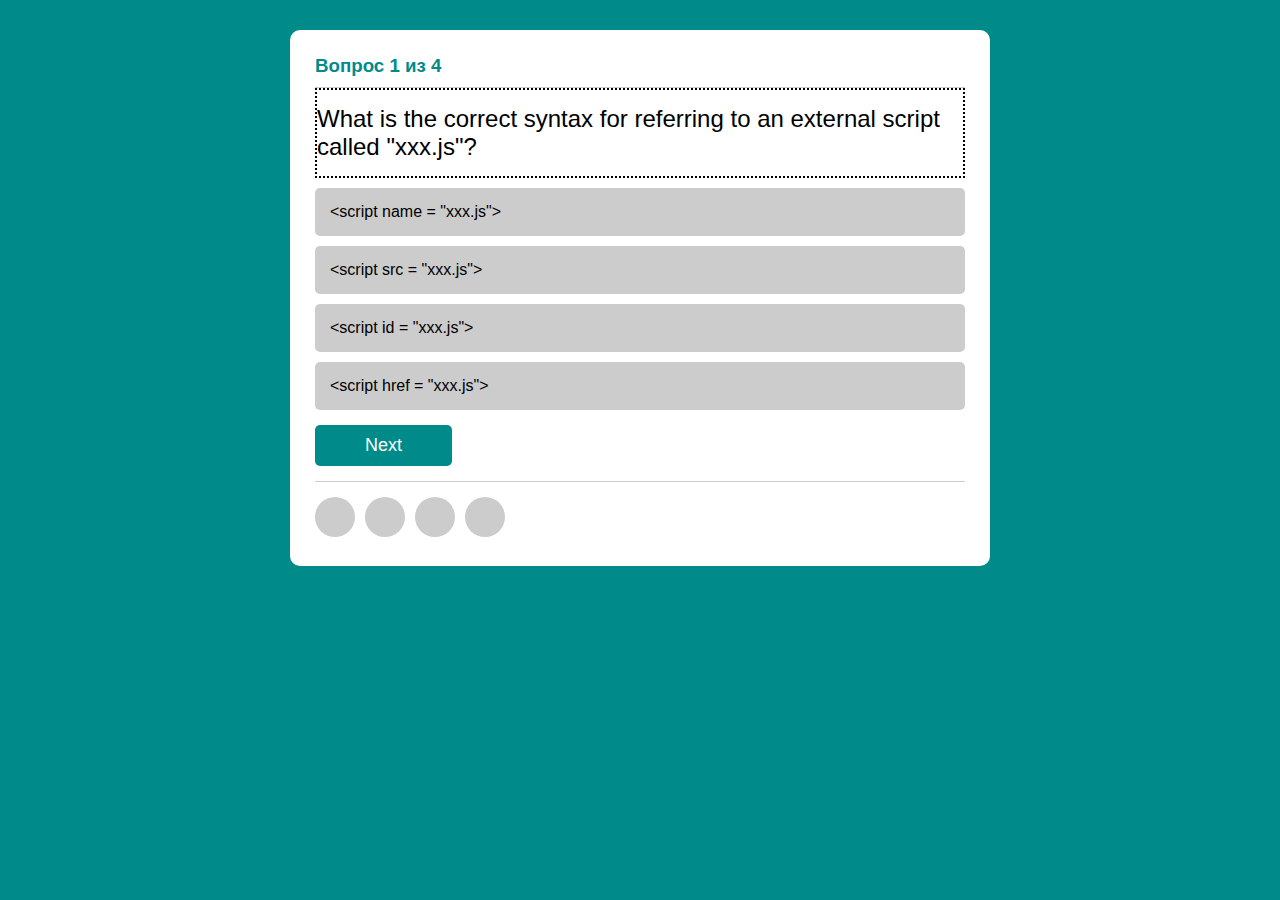
<file: ActuallyUsefulTest/index.html>
<!DOCTYPE html>
<html lang="en">
<head>
    <meta charset="UTF-8">
    <meta name="viewport" content="width=device-width, initial-scale=1.0">
    <meta http-equiv="X-UA-Compatible" content="ie=edge">
    <title>Quiz</title>
	<link rel="stylesheet" href="style.css">
</head>
<body>
    <div class="quiz-over-modal">
        <div class="content">
            <h1 id="my-opinion"></h1>
            <p>Ты ответил на 
                <span id="correct-answer"></span> из 
                <span id="number-of-all-questions-2"></span> вопроса
            </p>
            <button id="btn-try-again">Попробуй снова</button>
        </div>
    </div>
    <div class="quiz-container">
        <div class="question-number">
            <h3>Вопрос 
                <span id="number-of-question"></span>
                из
                <span id="number-of-all-questions"></span>
            </h3>
        </div>
        <div id="question">
            <div id="imgwrapper"></div>
        </div>
        <div class="options">
            <div data-id="0" class="option option1"></div>
            <div data-id="1" class="option option2"></div>
            <div data-id="2" class="option option3"></div>
            <div data-id="3" class="option option4"></div>
        </div>
        <div class="button">
            <button id="btn-next">Next</button>
        </div>
        <div id="answers-tracker">
            
        </div>
    </div>
    <script src="script.js"></script>
</body>
</html>
</file>
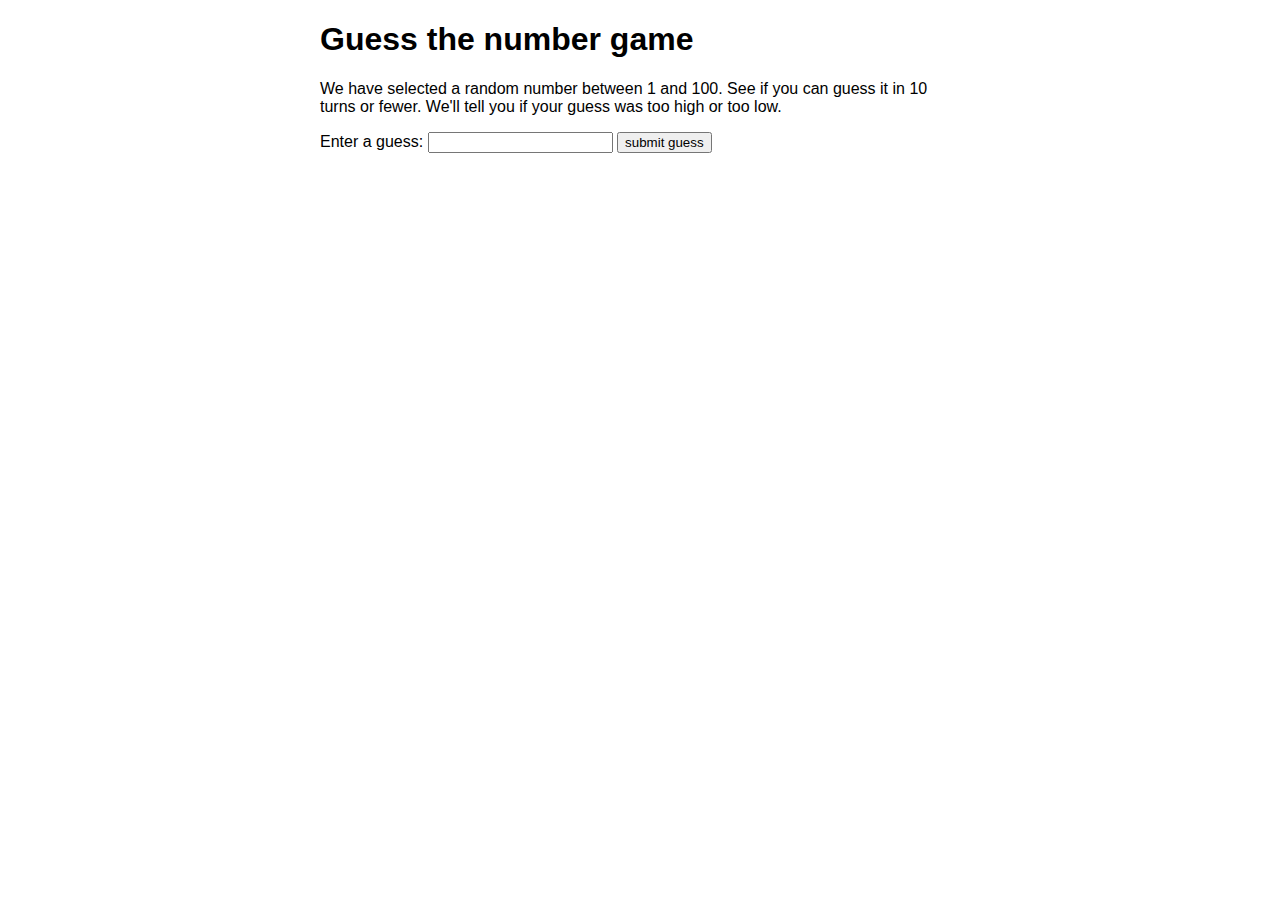
<file: GuessTheNumber/index.html>
<!DOCTYPE html>
<html lang="en">
<head>
  <meta charset="UTF-8">
  <meta http-equiv="X-UA-Compatible" content="IE=edge">
  <meta name="viewport" content="width=device-width, initial-scale=1.0">
  <title>Guess number</title>
  <link rel="stylesheet" href="style.css">
</head>
<body>
  <h1>Guess the number game</h1>
  <p>We have selected a random number between 1 and 100. See if you can guess it in 10 turns or fewer. We'll tell you if your guess was too high or too low.</p>
  <div class="form">
    <label for="guessField">Enter a guess: </label>
    <input type="text" id="guessField" class="guessField">
    <input type="submit" value="submit guess" class="guessSubmit">
  </div>
  <div class="resultParas">
    <p class="guesses"></p>
    <p class="lastResult"></p>
    <p class="lowOrHi"></p>
  </div>
  <script src="script.js"></script>
</body>

</html>
</file>
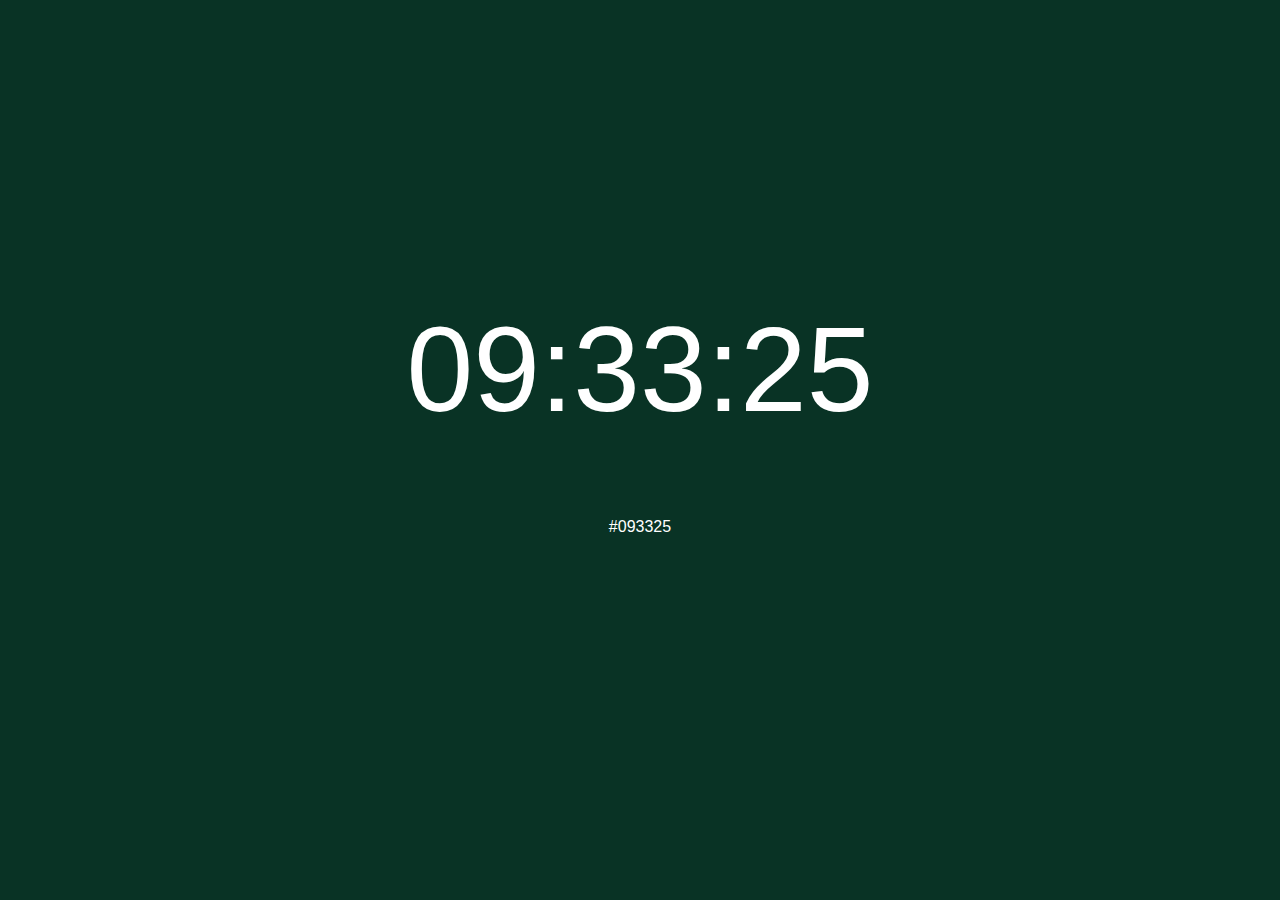
<file: WebClock/index.html>
<!DOCTYPE html>
<html lang="en">
<head>
  <meta charset="UTF-8">
  <meta http-equiv="X-UA-Compatible" content="IE=edge">
  <meta name="viewport" content="width=device-width, initial-scale=1.0">
  <title>Web Clock</title>
  <link rel="stylesheet" href="style.css">
</head>
<body>
  <h1 id="clock">00:00:00</h1>
  <p id="color">#000000</p>
  <script src="script.js"></script>
</body>

</html>
</file>
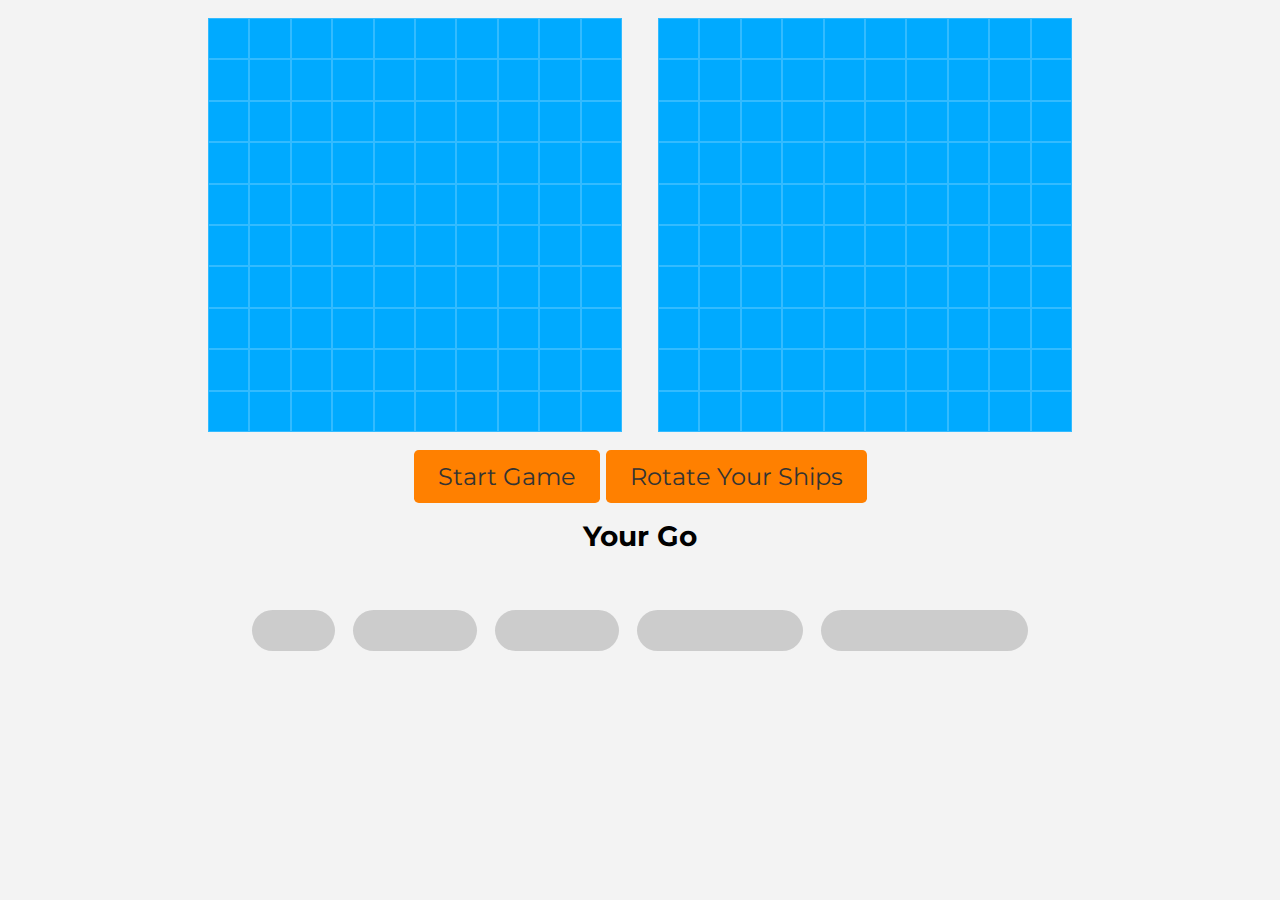
<file: battleship/public/singleplayer.html>
<!DOCTYPE html>
<html lang="en" dir="ltr">
  <head>
    <meta charset="utf-8">
    <title>Battle Ships</title>
    <link rel="stylesheet" href="style.css">
    <link href="https://fonts.googleapis.com/css2?family=Bangers&family=Montserrat&display=swap" rel="stylesheet">
    <script>
      let gameMode = 'singlePlayer'
    </script>
    <script src="app.js" charset="utf-8"></script>
  </head>
  <body>
    <div class="container">
      <div class="battleship-grid grid-user"></div>
      <div class="battleship-grid grid-computer"></div>
    </div>

    <div class="container hidden-info">
      <div class="setup-buttons" id="setup-buttons">
        <button id="start" class="btn">Start Game</button>
        <button id="rotate" class="btn">Rotate Your Ships</button>
      </div>
      <h3 id="whose-go" class="info-text">Your Go</h3>
      <h3 id="info" class="info-text"></h3>
    </div>

    <div class="container">
      <div class="grid-display">
        <div class="ship destroyer-container" draggable="true"><div id="destroyer-0"></div><div id="destroyer-1"></div></div>
        <div class="ship submarine-container" draggable="true"><div id="submarine-0"></div><div id="submarine-1"></div><div id="submarine-2"></div></div>
        <div class="ship cruiser-container" draggable="true"><div id="cruiser-0"></div><div id="cruiser-1"></div><div id="cruiser-2"></div></div>
        <div class="ship battleship-container" draggable="true"><div id="battleship-0"></div><div id="battleship-1"></div><div id="battleship-2"></div><div id="battleship-3"></div></div>
        <div class="ship carrier-container" draggable="true"><div id="carrier-0"></div><div id="carrier-1"></div><div id="carrier-2"></div><div id="carrier-3"></div><div id="carrier-4"></div></div>
      </div>
    </div>
  </body>
</html>
</file>
<file: ActuallyUsefulTest/style.css>
body {
    margin: 0;
    background-color: darkcyan;
    font-family: sans-serif;
}

* {
    box-sizing: border-box;
}

.quiz-container {
    max-width: 700px;
    min-height: 497px;
    background-color: #ffffff;
    margin: 30px auto;
    border-radius: 10px;
    padding: 25px; 
}

.question-number h3 {
    color: darkcyan;
    border-bottom: 1px solid #ccc;
    margin: 0;
    padding-bottom:  10px;
}

#question {
    font-size: 24px;
    color: #000000;
    padding: 15px 0;
    margin-bottom: 10px;
    border: 2px dotted black;
}

.options {
    margin-bottom: 15px;
}

.options div {
    background-color: #cccccc;
    font-size: 16px;
    color: #000000;
    margin-bottom: 10px;
    border-radius: 5px;
    padding: 15px;
    cursor: pointer;
    transition: all .2s ease-in-out;
}

.options div:hover {
    background-color: #ccccccaf;
}

.options div.correct {
    color: #ffffff;
    background-color: green;
}

.options div.wrong {
    color: #ffffff;
    background-color: red;
}

.options div.disabled {
    pointer-events: none;
}

.button #btn-next {
    padding: 10px 50px;
    background-color: darkcyan;
    font-size: 18px;
    color: #ffffff;
    border: none; 
    border-radius: 5px;
    cursor: pointer;
    transition: all .2s ease-in-out;
    margin-bottom: 15px;
}

.button #btn-next:hover {
    background-color: #009687b6;
}

#answers-tracker {
    border-top: 1px solid #cccccc;
    padding-top: 15px;
}

#answers-tracker div{
    height:  40px;
    width: 40px;
    background-color: #cccccc;
    display: inline-block;
    border-radius: 50%;
    margin-right: 10px;
}

#answers-tracker div.correct {
    background-color: green;
}

#answers-tracker div.wrong {
    background-color: red;
}

.quiz-over-modal {
    position: fixed;
    left: 0;
    top: 0;
    width: 100%;
    height: 100%;
    background-color: rgba(0, 0, 0, 0.9);
    z-index: 10;
    display: none;
    align-items: center;
    justify-content: center;
}

.quiz-over-modal.active {
    display: flex;
}

.quiz-over-modal .content {
    background-color: darkcyan;
    padding: 30px;
    border-radius: 10px;
    flex-basis: 700px;
    max-width: 700px;
    color: #ffffff;
    text-align: center;
}

.quiz-over-modal .content h1 {
    font-size: 36px;
    margin: 0 0 20px;
}

.quiz-over-modal .content button {
    padding: 15px 50px;
    border: none;
    background-color: crimson;
    transition: all .2s ease-in-out;
    border-radius: 5px;
    cursor: pointer;
    font-size: 20px;
    color: #ffffff;
}

.quiz-over-modal .content button:hover {
    background-color: grey;
}
.image{
    height: 300px;
    
    display: flex;
    margin: 0 auto;
}
@media (max-width: 555px){
    .image{
        height: 150px;
        
        
    }
}
</file>
<file: GuessTheNumber/style.css>
html {
  font-family: sans-serif;
}

body {
  width: 50%;
  max-width: 800px;
  min-width: 480px;
  margin: 0 auto;
}

.lastResult {
  color: white;
  padding: 3px;
}
</file>
<file: WebClock/style.css>
body{
  font-family: Verdana, Geneva, Tahoma, sans-serif;
  margin-top: 300px;
  text-align: center;
  color: white;
}
#clock{
  font-weight: 300;
  font-size: 120px;
}
</file>
<file: battleship/public/style.css>
body {
  margin: 0;
  background-color: #F3F3F3;
  overflow-x: hidden;
}

*, *::before, *::after {
  font-family: 'Montserrat', sans-serif;
  box-sizing: border-box;
}

.splash-container {
  display: flex;
  flex-direction: column;
  justify-content: center;
  align-items: center;
  height: 66vh;
}

.splash-title {
  font-family: 'Bangers', cursive;
  font-size: 10rem;
}

.splash-battleship-image {
  position: absolute;
  bottom: 5vh;
  left: 20vw;
  width: 100%;
  transform: rotateY(180deg);
  pointer-events: none;
  opacity: .25;
}

.btn {
  font-size: inherit;
  background-color: hsl(30, 100%, 50%);
  padding: .5em 1em;
  outline: none;
  border: none;
  text-decoration: none;
  cursor: pointer;
  border-radius: .2em;
  color: #333;
}

.btn:hover, .btn:focus {
  background-color: hsl(30, 100%, 40%);
}

.splash-btn {
  font-size: 2rem;
  margin-left: 2rem;
}

.splash-btn:first-child {
  margin-left: 0;
}

.container {
  display: flex;
  justify-content: center;
  width: 100%;
}

.battleship-grid {
  margin: 2vmin;
  display: grid;
  background-color: hsl(200, 100%, 50%);
  grid-template-rows: repeat(10, 4.6vmin);
  grid-template-columns: repeat(10, 4.6vmin);
}

.grid-computer > .taken,
.grid-computer > .boom {
  background-color: hsl(200, 100%, 50%) !important;
  border-radius: 0 !important;
}

.taken,
.ship {
  position: relative;
  background-color: hsl(0, 0%, 80%);
}

.taken.start.vertical,
.taken.start.vertical::before {
  border-top-left-radius: 50%;
  border-top-right-radius: 50%;
}

.taken.end.vertical,
.taken.end.vertical::before {
  border-bottom-left-radius: 50%;
  border-bottom-right-radius: 50%;
}

.taken.start.horizontal,
.taken.start.horizontal::before {
  border-top-left-radius: 50%;
  border-bottom-left-radius: 50%;
}

.taken.end.horizontal,
.taken.end.horizontal::before {
  border-top-right-radius: 50%;
  border-bottom-right-radius: 50%;
}

.taken.vertical::before,
.taken.horizontal::before {
  content: '';
  position: absolute;
  border: .3vmin solid white;
  top: -1px;
  bottom: -1px;
  left: -1px;
  right: -1px;
}

.taken.horizontal::before {
  animation: ripplesY 3s linear infinite;
  border-left: none;
  border-right: none;
}

.taken.vertical::before {
  animation: ripplesX 3s linear infinite;
  border-top: none;
  border-bottom: none;
}

@keyframes ripplesX {
  0% {
    opacity: 1;
    transform: scaleX(1);
  }

  100% {
    opacity: 0;
    transform: scaleX(1.5);
  }
}

@keyframes ripplesY {
  0% {
    opacity: 1;
    transform: scaleY(1);
  }

  100% {
    opacity: 0;
    transform: scaleY(1.5);
  }
}

.grid-display {
  display: flex;
}

.ship > div {
  width: 4.6vmin;
  height: 4.6vmin;
}

.ship {
  display: flex;
  flex-wrap: wrap;
  margin: 1vmin;
  width: calc(4.6vmin * var(--width, 1));
  height: calc(4.6vmin * var(--height, 1));
  border-radius: 2.3vmin;
}

.battleship-grid div {
  border: 1px solid hsla(0, 0%, 100%, .2);
}

.destroyer-container {
  --width: 2;
}

.destroyer-container-vertical {
  --height: 2;
  --width: 1;
}

.submarine-container,
.cruiser-container {
  --width: 3;
}

.submarine-container-vertical,
.cruiser-container-vertical {
  --height: 3;
  --width: 1;
}

.battleship-container {
  --width: 4;
}

.battleship-container-vertical {
  --height: 4;
  --width: 1;
}

.carrier-container {
  --width: 5;
}

.carrier-container-vertical {
  --height: 5;
  --width: 1;
}

.hidden-info {
  font-size: 1.5rem;
  align-items: center;
  flex-direction: column;
}

.info-text {
  margin: 1rem;
}

.miss,
.boom {
  display: flex;
  justify-content: center;
  align-items: center;
}

.boom::after,
.miss::after {
  content: '';
  position: absolute;
  border-radius: 100%;
  width: 2vmin;
  height: 2vmin;
}

.miss::after {
  background-color: white;
}

.boom::after {
  background-color: red;
}

.miss::before {
  content: '';
  position: absolute;
  animation: hit .2s ease-out forwards;
  border: 1vmin solid white;
  border-radius: 100%;
  width: 2vmin;
  height: 2vmin;
}

.boom {
  animation: boom .2s ease-out forwards;
}

@keyframes hit {
  0% {
    opacity: 1;
    transform: scale(0);
  }

  100% {
    opacity: 0;
    transform: scale(4);
  }
}

@keyframes boom {
  0% {
    background-color: red;
  }

  100% {
    background-color: hsl(0, 0%, 80%);
  }
}

.player {
  margin: 2vmin;
}

.connected, .ready {
  font-weight: normal;
  opacity: .25;
  text-decoration: line-through;
}

.connected.active,
.ready.active {
  opacity: 1;
  text-decoration: none;
}
</file>
